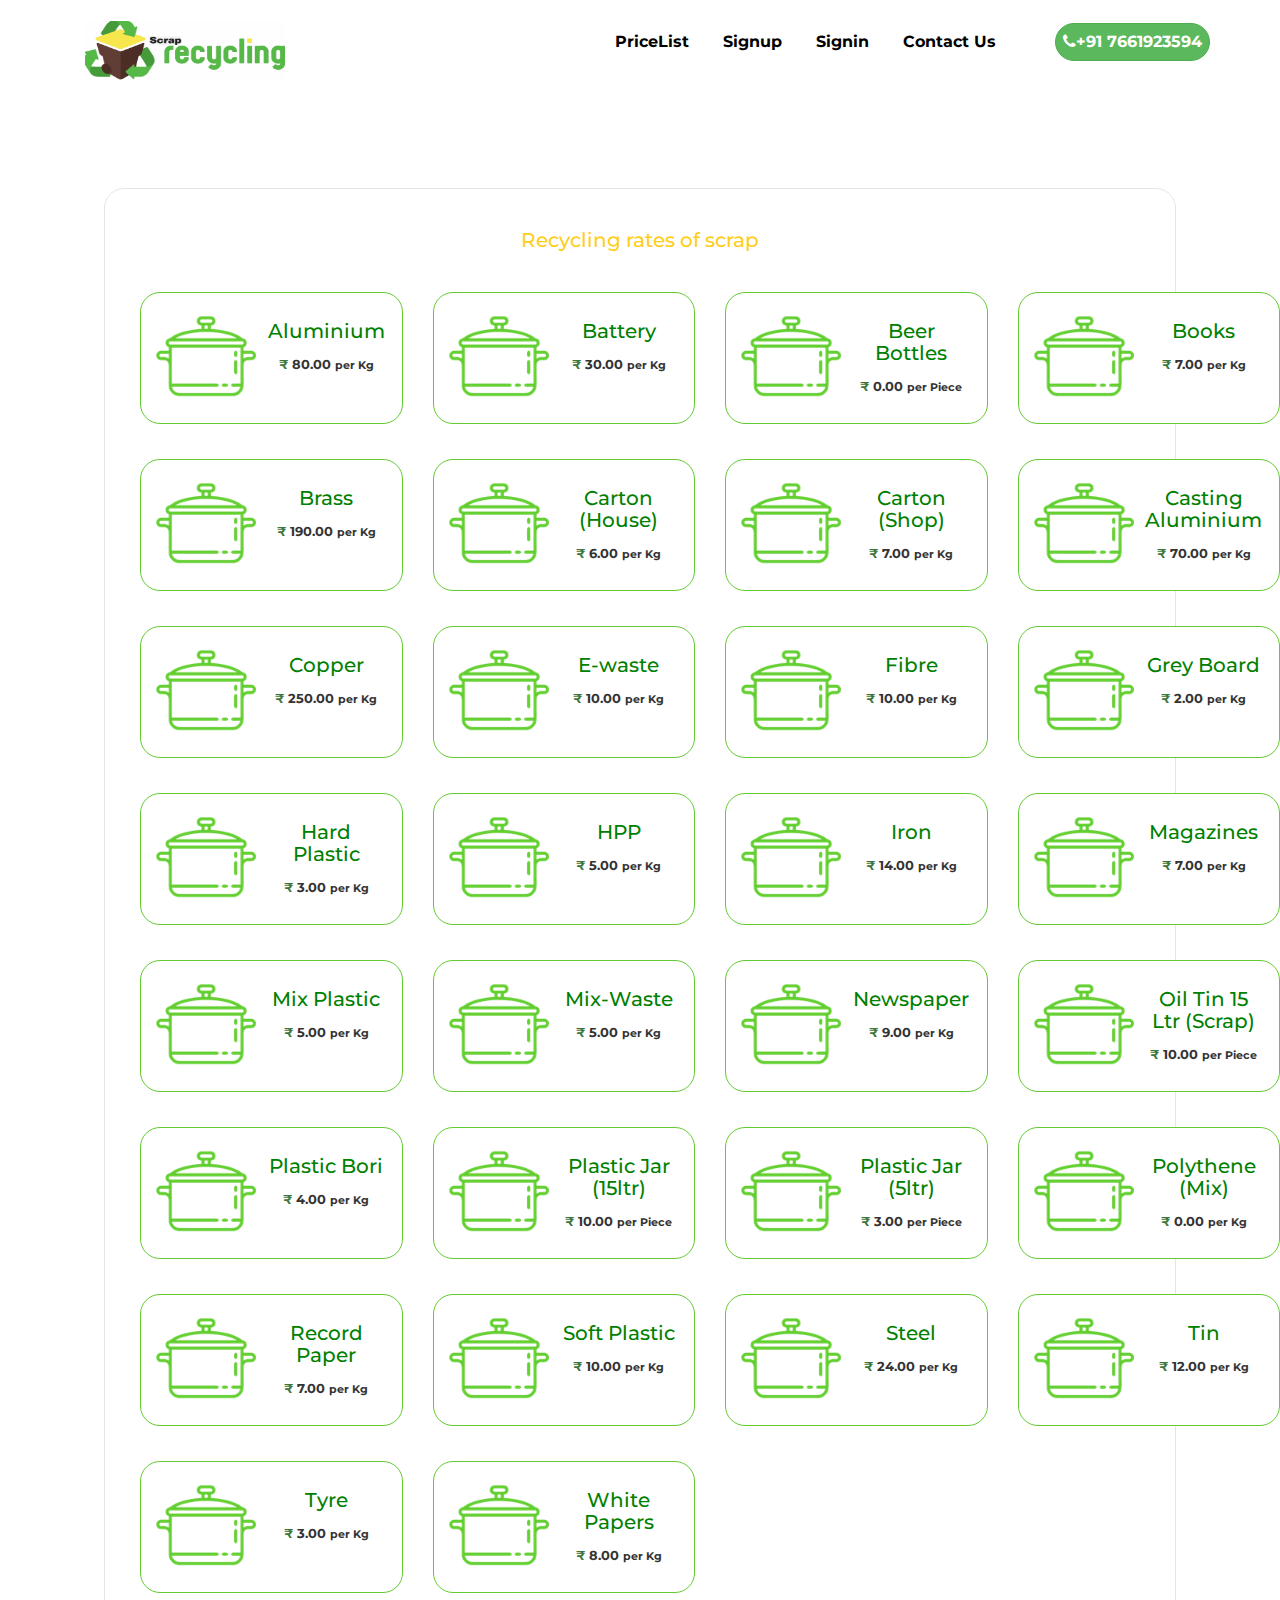
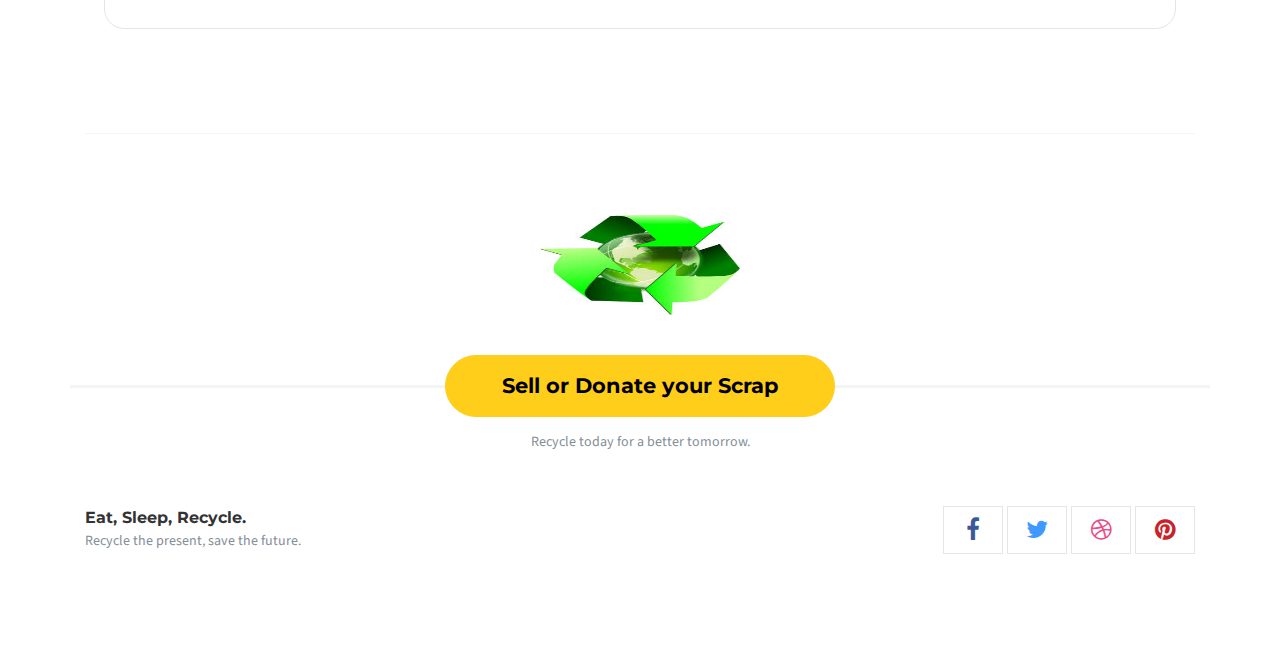
<file: rates.html>
<!DOCTYPE html>
<html>
<head>
	<meta charset="utf-8">
	<meta name="viewport" content="width=device-width, initial-scale=1.0">
	<title>Responsive Bootstrap HTML Template - Sports</title>
	<meta name="description" content="A free responsive website template made exclusively for Frittt by Themesforce and Sarfraz Shaukat">
	<meta name="keywords" content="website template, css3, one page, bootstrap, app template, web app, start-up">
	<meta name="author" content="Themesforce and Sarfraz Shaukat for Frittt">
	<link rel="icon" type="image/png" href="favicons/favicon-16x16.png" sizes="16x16">
	<link rel="stylesheet" href="css/bootstrap.css">
	<link rel="stylesheet" href="fonts/font-awesome-4.3.0/css/font-awesome.min.css">
	<link rel="stylesheet" href="css/all.css">
	<link href='http://fonts.googleapis.com/css?family=Montserrat:400,700|Source+Sans+Pro:400,700,400italic,700italic' rel='stylesheet' type='text/css'>
	<link rel="stylesheet" href="https://cdnjs.cloudflare.com/ajax/libs/animate.css/3.7.0/animate.min.css">
</head>
<body>
<div id="wrapper">
		<header id="header">
			<div class="container">
				<div class="logo"><a href="./index.html"><img src="images/main-logo.png" alt="ScrapRecycle" class="main-logo" width=200 height=60></a></div>
				<nav id="nav">
					<div class="opener-holder">
						<a href="#" class="nav-opener"><span></span></a>
					</div>
					   
					<a href="javascript:" class="btn btn-success rounded"><i class="fa fa-phone"></i><b>+91 7661923594</b> </a> 
					<div class="nav-drop">
						<ul>
						
							<li class="active visible-md visible-sm visible-xs"><a href="#">welcome guest</a></li>
							<li><a href="#">PriceList</a></li>
							<li><a href="#">Signup</a></li>
							<li><a href="#">Signin</a></li>
							<li><a href="#">Contact Us</a></li>
						    <!-- <li><a href="#">Orders</a></li> -->
							
							 
						</ul>
						<div class="drop-holder visible-sm visible-xs">
							<span>Follow Us</span>
							<ul class="social-networks">
								<li><a class="fa fa-github" href="#"></a></li>
								<li><a class="fa fa-twitter" href="#"></a></li>
								<li><a class="fa fa-facebook" href="#"></a></li>
							</ul>
						</div>
					</div>
				</nav>
			</div>
		</header>
	 
	<div class="Price-list">
	<div class="hpanel">
<div class="panel-body">
            <div class="text-center">
                    <h4 style="margin:0;">Recycling rates of scrap </h4>
            </div>
            <br>
<div class="container" id="margin-top">
<div class="row">
                <div class="col-md-3">
                    <div class="hpanel text-center">
                        <div class="panel-body ratecard md">
                            <div class="media">
                                <div class="media-left">
                                    <div class="img-responsive">
                                        <img src="images/aluminium.png" height="100" alt="Aluminium" />
                                    </div>
                                </div>
                                <div class="media-body">
                                    <h4>Aluminium</h4>
                                    <strong><span class="text-success">₹</span> 80.00 <small>per Kg</small></strong>
                                </div>
                            </div>
                            
                        </div>
                    </div>
                </div>
                <div class="col-md-3">
                    <div class="hpanel text-center">
                        <div class="panel-body ratecard md">
                            <div class="media">
                                <div class="media-left">
                                    <div class="img-responsive">
                                        <img src="images/aluminium.png" height="100" alt="Battery" />
                                    </div>
                                </div>
                                <div class="media-body">
                                    <h4>Battery</h4>
                                    <strong><span class="text-success">₹</span> 30.00 <small>per Kg</small></strong>
                                </div>
                            </div>
                            
                        </div>
                    </div>
                </div>
                <div class="col-md-3">
                    <div class="hpanel text-center">
                        <div class="panel-body ratecard md">
                            <div class="media">
                                <div class="media-left">
                                    <div class="img-responsive">
                                        <img src="images/aluminium.png" height="100" alt="Beer Bottles" />
                                    </div>
                                </div>
                                <div class="media-body">
                                    <h4>Beer Bottles</h4>
                                    <strong><span class="text-success">₹</span> 0.00 <small>per Piece</small></strong>
                                </div>
                            </div>
                            
                        </div>
                    </div>
                </div>
                <div class="col-md-3">
                    <div class="hpanel text-center">
                        <div class="panel-body ratecard md">
                            <div class="media">
                                <div class="media-left">
                                    <div class="img-responsive">
                                        <img src="images/aluminium.png" height="100" alt="Books" />
                                    </div>
                                </div>
                                <div class="media-body">
                                    <h4>Books</h4>
                                    <strong><span class="text-success">₹</span> 7.00 <small>per Kg</small></strong>
                                </div>
                            </div>
                            
                        </div>
                    </div>
                </div>
                <div class="col-md-3">
                    <div class="hpanel text-center">
                        <div class="panel-body ratecard md">
                            <div class="media">
                                <div class="media-left">
                                    <div class="img-responsive">
                                        <img src="images/aluminium.png"height="100" alt="Brass" />
                                    </div>
                                </div>
                                <div class="media-body">
                                    <h4>Brass</h4>
                                    <strong><span class="text-success">₹</span> 190.00 <small>per Kg</small></strong>
                                </div>
                            </div>
                            
                        </div>
                    </div>
                </div>
                <div class="col-md-3">
                    <div class="hpanel text-center">
                        <div class="panel-body ratecard md">
                            <div class="media">
                                <div class="media-left">
                                    <div class="img-responsive">
                                        <img src="images/aluminium.png"height="100" alt="Carton (House)" />
                                    </div>
                                </div>
                                <div class="media-body">
                                    <h4>Carton (House)</h4>
                                    <strong><span class="text-success">₹</span> 6.00 <small>per Kg</small></strong>
                                </div>
                            </div>
                            
                        </div>
                    </div>
                </div>
                <div class="col-md-3">
                    <div class="hpanel text-center">
                        <div class="panel-body ratecard md">
                            <div class="media">
                                <div class="media-left">
                                    <div class="img-responsive">
                                        <img src="images/aluminium.png" height="100" alt="Carton (Shop)" />
                                    </div>
                                </div>
                                <div class="media-body">
                                    <h4>Carton (Shop)</h4>
                                    <strong><span class="text-success">₹</span> 7.00 <small>per Kg</small></strong>
                                </div>
                            </div>
                            
                        </div>
                    </div>
                </div>
                <div class="col-md-3">
                    <div class="hpanel text-center">
                        <div class="panel-body ratecard md">
                            <div class="media">
                                <div class="media-left">
                                    <div class="img-responsive">
                                        <img src="images/aluminium.png" height="100" alt="Casting Aluminium" />
                                    </div>
                                </div>
                                <div class="media-body">
                                    <h4>Casting Aluminium</h4>
                                    <strong><span class="text-success">₹</span> 70.00 <small>per Kg</small></strong>
                                </div>
                            </div>
                            
                        </div>
                    </div>
                </div>
                <div class="col-md-3">
                    <div class="hpanel text-center">
                        <div class="panel-body ratecard md">
                            <div class="media">
                                <div class="media-left">
                                    <div class="img-responsive">
                                       <img src="images/aluminium.png" height="100" alt="Copper" />
                                    </div>
                                </div>
                                <div class="media-body">
                                    <h4>Copper</h4>
                                    <strong><span class="text-success">₹</span> 250.00 <small>per Kg</small></strong>
                                </div>
                            </div>
                            
                        </div>
                    </div>
                </div>
                <div class="col-md-3">
                    <div class="hpanel text-center">
                        <div class="panel-body ratecard md">
                            <div class="media">
                                <div class="media-left">
                                    <div class="img-responsive">
                                        <img src="images/aluminium.png" height="100" alt="E-waste" />
                                    </div>
                                </div>
                                <div class="media-body">
                                    <h4>E-waste</h4>
                                    <strong><span class="text-success">₹</span> 10.00 <small>per Kg</small></strong>
                                </div>
                            </div>
                            
                        </div>
                    </div>
                </div>
                <div class="col-md-3">
                    <div class="hpanel text-center">
                        <div class="panel-body ratecard md">
                            <div class="media">
                                <div class="media-left">
                                    <div class="img-responsive">
                                        <img src="images/aluminium.png" height="100" alt="Fibre" />
                                    </div>
                                </div>
                                <div class="media-body">
                                    <h4>Fibre</h4>
                                    <strong><span class="text-success">₹</span> 10.00 <small>per Kg</small></strong>
                                </div>
                            </div>
                            
                        </div>
                    </div>
                </div>
                <div class="col-md-3">
                    <div class="hpanel text-center">
                        <div class="panel-body ratecard md">
                            <div class="media">
                                <div class="media-left">
                                    <div class="img-responsive">
                                       <img src="images/aluminium.png" height="100" alt="Grey Board" />
                                    </div>
                                </div>
                                <div class="media-body">
                                    <h4>Grey Board</h4>
                                    <strong><span class="text-success">₹</span> 2.00 <small>per Kg</small></strong>
                                </div>
                            </div>
                            
                        </div>
                    </div>
                </div>
                <div class="col-md-3">
                    <div class="hpanel text-center">
                        <div class="panel-body ratecard md">
                            <div class="media">
                                <div class="media-left">
                                    <div class="img-responsive">
                                       <img src="images/aluminium.png" height="100" alt="Hard Plastic" />
                                    </div>
                                </div>
                                <div class="media-body">
                                    <h4>Hard Plastic</h4>
                                    <strong><span class="text-success">₹</span> 3.00 <small>per Kg</small></strong>
                                </div>
                            </div>
                            
                        </div>
                    </div>
                </div>
                <div class="col-md-3">
                    <div class="hpanel text-center">
                        <div class="panel-body ratecard md">
                            <div class="media">
                                <div class="media-left">
                                    <div class="img-responsive">
                                        <img src="images/aluminium.png" height="100" alt="HPP" />
                                    </div>
                                </div>
                                <div class="media-body">
                                    <h4>HPP</h4>
                                    <strong><span class="text-success">₹</span> 5.00 <small>per Kg</small></strong>
                                </div>
                            </div>
                            
                        </div>
                    </div>
                </div>
                <div class="col-md-3">
                    <div class="hpanel text-center">
                        <div class="panel-body ratecard md">
                            <div class="media">
                                <div class="media-left">
                                    <div class="img-responsive">
                                       <img src="images/aluminium.png" height="100" alt="Iron" />
                                    </div>
                                </div>
                                <div class="media-body">
                                    <h4>Iron</h4>
                                    <strong><span class="text-success">₹</span> 14.00 <small>per Kg</small></strong>
                                </div>
                            </div>
                            
                        </div>
                    </div>
                </div>
                <div class="col-md-3">
                    <div class="hpanel text-center">
                        <div class="panel-body ratecard md">
                            <div class="media">
                                <div class="media-left">
                                    <div class="img-responsive">
                                        <img src="images/aluminium.png" height="100" alt="Magazines" />
                                    </div>
                                </div>
                                <div class="media-body">
                                    <h4>Magazines</h4>
                                    <strong><span class="text-success">₹</span> 7.00 <small>per Kg</small></strong>
                                </div>
                            </div>
                            
                        </div>
                    </div>
                </div>
                <div class="col-md-3">
                    <div class="hpanel text-center">
                        <div class="panel-body ratecard md">
                            <div class="media">
                                <div class="media-left">
                                    <div class="img-responsive">
                                       <img src="images/aluminium.png" height="100" alt="Mix Plastic" />
                                    </div>
                                </div>
                                <div class="media-body">
                                    <h4>Mix Plastic</h4>
                                    <strong><span class="text-success">₹</span> 5.00 <small>per Kg</small></strong>
                                </div>
                            </div>
                            
                        </div>
                    </div>
                </div>
                <div class="col-md-3">
                    <div class="hpanel text-center">
                        <div class="panel-body ratecard md">
                            <div class="media">
                                <div class="media-left">
                                    <div class="img-responsive">
                                       <img src="images/aluminium.png" height="100" alt="Mix-Waste" />
                                    </div>
                                </div>
                                <div class="media-body">
                                    <h4>Mix-Waste</h4>
                                    <strong><span class="text-success">₹</span> 5.00 <small>per Kg</small></strong>
                                </div>
                            </div>
                            
                        </div>
                    </div>
                </div>
                <div class="col-md-3">
                    <div class="hpanel text-center">
                        <div class="panel-body ratecard md">
                            <div class="media">
                                <div class="media-left">
                                    <div class="img-responsive">
                                     <img src="images/aluminium.png" height="100" alt="Newspaper" />
                                    </div>
                                </div>
                                <div class="media-body">
                                    <h4>Newspaper</h4>
                                    <strong><span class="text-success">₹</span> 9.00 <small>per Kg</small></strong>
                                </div>
                            </div>
                            
                        </div>
                    </div>
                </div>
                <div class="col-md-3">
                    <div class="hpanel text-center">
                        <div class="panel-body ratecard md">
                            <div class="media">
                                <div class="media-left">
                                    <div class="img-responsive">
                                      <img src="images/aluminium.png" height="100" alt="Oil Tin 15 Ltr (Scrap)" />
                                    </div>
                                </div>
                                <div class="media-body">
                                    <h4>Oil Tin 15 Ltr (Scrap)</h4>
                                    <strong><span class="text-success">₹</span> 10.00 <small>per Piece</small></strong>
                                </div>
                            </div>
                            
                        </div>
                    </div>
                </div>
                <div class="col-md-3">
                    <div class="hpanel text-center">
                        <div class="panel-body ratecard md">
                            <div class="media">
                                <div class="media-left">
                                    <div class="img-responsive">
                                       <img src="images/aluminium.png" height="100" alt="Plastic Bori" />
                                    </div>
                                </div>
                                <div class="media-body">
                                    <h4>Plastic Bori</h4>
                                    <strong><span class="text-success">₹</span> 4.00 <small>per Kg</small></strong>
                                </div>
                            </div>
                            
                        </div>
                    </div>
                </div>
                <div class="col-md-3">
                    <div class="hpanel text-center">
                        <div class="panel-body ratecard md">
                            <div class="media">
                                <div class="media-left">
                                    <div class="img-responsive">
                                        <img src="images/aluminium.png" height="100" alt="Plastic Jar (15ltr)" />
                                    </div>
                                </div>
                                <div class="media-body">
                                    <h4>Plastic Jar (15ltr)</h4>
                                    <strong><span class="text-success">₹</span> 10.00 <small>per Piece</small></strong>
                                </div>
                            </div>
                            
                        </div>
                    </div>
                </div>
                <div class="col-md-3">
                    <div class="hpanel text-center">
                        <div class="panel-body ratecard md">
                            <div class="media">
                                <div class="media-left">
                                    <div class="img-responsive">
                                      <img src="images/aluminium.png" height="100" alt="Plastic Jar (5ltr)" />
                                    </div>
                                </div>
                                <div class="media-body">
                                    <h4>Plastic Jar (5ltr)</h4>
                                    <strong><span class="text-success">₹</span> 3.00 <small>per Piece</small></strong>
                                </div>
                            </div>
                            
                        </div>
                    </div>
                </div>
                <div class="col-md-3">
                    <div class="hpanel text-center">
                        <div class="panel-body ratecard md">
                            <div class="media">
                                <div class="media-left">
                                    <div class="img-responsive">
                                       <img src="images/aluminium.png" height="100" alt="Polythene (Mix)" />
                                    </div>
                                </div>
                                <div class="media-body">
                                    <h4>Polythene (Mix)</h4>
                                    <strong><span class="text-success">₹</span> 0.00 <small>per Kg</small></strong>
                                </div>
                            </div>
                            
                        </div>
                    </div>
                </div>
                <div class="col-md-3">
                    <div class="hpanel text-center">
                        <div class="panel-body ratecard md">
                            <div class="media">
                                <div class="media-left">
                                    <div class="img-responsive">
                                       <img src="images/aluminium.png" height="100" alt="Record Paper" />
                                    </div>
                                </div>
                                <div class="media-body">
                                    <h4>Record Paper</h4>
                                    <strong><span class="text-success">₹</span> 7.00 <small>per Kg</small></strong>
                                </div>
                            </div>
                            
                        </div>
                    </div>
                </div>
                <div class="col-md-3">
                    <div class="hpanel text-center">
                        <div class="panel-body ratecard md">
                            <div class="media">
                                <div class="media-left">
                                    <div class="img-responsive">
                                       <img src="images/aluminium.png" height="100" alt="Soft Plastic" />
                                    </div>
                                </div>
                                <div class="media-body">
                                    <h4>Soft Plastic</h4>
                                    <strong><span class="text-success">₹</span> 10.00 <small>per Kg</small></strong>
                                </div>
                            </div>
                            
                        </div>
                    </div>
                </div>
                <div class="col-md-3">
                    <div class="hpanel text-center">
                        <div class="panel-body ratecard md">
                            <div class="media">
                                <div class="media-left">
                                    <div class="img-responsive">
                                       <img src="images/aluminium.png" height="100" alt="Steel" />
                                    </div>
                                </div>
                                <div class="media-body">
                                    <h4>Steel</h4>
                                    <strong><span class="text-success">₹</span> 24.00 <small>per Kg</small></strong>
                                </div>
                            </div>
                            
                        </div>
                    </div>
                </div>
                <div class="col-md-3">
                    <div class="hpanel text-center">
                        <div class="panel-body ratecard md">
                            <div class="media">
                                <div class="media-left">
                                    <div class="img-responsive">
                                       <img src="images/aluminium.png" height="100" alt="Tin" />
                                    </div>
                                </div>
                                <div class="media-body">
                                    <h4>Tin</h4>
                                    <strong><span class="text-success">₹</span> 12.00 <small>per Kg</small></strong>
                                </div>
                            </div>
                            
                        </div>
                    </div>
                </div>
                <div class="col-md-3">
                    <div class="hpanel text-center">
                        <div class="panel-body ratecard md">
                            <div class="media">
                                <div class="media-left">
                                    <div class="img-responsive">
                                        <img src="images/aluminium.png" height="100" alt="Tyre" />
                                    </div>
                                </div>
                                <div class="media-body">
                                    <h4>Tyre</h4>
                                    <strong><span class="text-success">₹</span> 3.00 <small>per Kg</small></strong>
                                </div>
                            </div>
                            
                        </div>
                    </div>
                </div>
                <div class="col-md-3">
                    <div class="hpanel text-center">
                        <div class="panel-body ratecard md">
                            <div class="media">
                                <div class="media-left">
                                    <div class="img-responsive">
                                      <img src="images/aluminium.png" height="100" alt="White Papers" />
                                    </div>
                                </div>
                                <div class="media-body">
                                    <h4>White Papers</h4>
                                    <strong><span class="text-success">₹</span> 8.00 <small>per Kg</small></strong>
                                </div>
                            </div>
                            
                        </div>
                    </div>
                </div>
</div>

</div>

</div>
</div>
</div>
	<footer id="footer">
		<div class="container">
			<div class="footer-holder">
			  
				<div class="row  text-center ">
					<div class="col-md-12">
						<a href="#"><img src="images/footer-logo1.jpg" width=200 height=100 class="animated infinite bounce" alt="Sports HTML Template"></a>
					</div>
					  
				</div>
                <div class="row">
                	<div id="cta" class="cta-footer">
                        <a href="javascript:" class="btn btn-primary rounded">Sell or Donate your Scrap</a>
                        <p>Recycle today for a better tomorrow.</p>
                    </div>
                </div>
                <div class="row">
                 <div class="col-md-6">
                    	<h3>Eat, Sleep, Recycle.</h3>
                        
                        <p>
                        	Recycle the present, save the future.
                        </p>
                    </div>
                    
                    <div class="col-md-6 text-right">
                    	<ul class="social">
                        	<li><a href="javascript:"><i class="fa fa-facebook-f"></i></a></li>
                            <li><a href="javascript:"><i class="fa fa-twitter"></i></a></li>
                            <li><a href="javascript:"><i class="fa fa-dribbble"></i></a></li>
                            <li><a href="javascript:"><i class="fa fa-pinterest"></i></a></li>
                        </ul>
                    </div>
                </div>
			</div>
		</div>
	</footer>
</div>
<script src="js/jquery-1.11.2.min.js"></script>
<script src="js/bootstrap.js"></script>
<script src="js/jquery.main.js"></script>
</body>
</html>
</file>
<file: css/all.css>
* {
  font-size: 100.01%; 
 
	}
  
  

html {
  font-size: 62.5%;
  height: 100%; }

body {
  margin: 0;
  height: 100%;
  font: 1.3rem/1.61538 "Montserrat", sans-serif;
 

  }

p {
  font-family: "Source Sans Pro", sans-serif; }

.btn, a {
  -webkit-transition: color linear .4s, background-color linear .4s, border-color linear .4s;
  transition: color linear .4s, background-color linear .4s, border-color linear .4s; }
  .btn:hover, a:hover {
    text-decoration: none;
    outline: none; }

.btn-link {
  display: inline-block;
  vertical-align: top;
  background: #f4f4f4;
  border-radius: 3px;
  font-weight: bold;
  font-size: 1.4rem;
  line-height: 1.3571428;
  padding: 7px 24px; }
  .btn-link:hover {
    background: #e0e0e0; }

#wrapper {
  width: 100%;
  height: 100%;
  display: table;
  overflow: hidden;
  table-layout: fixed; }

#footer {
  width: 100%;
  overflow: hidden;
  display: table-footer-group;
  height: 1%; 
  background-color:#FFF;
  }

.btn-blue {
  background: #3b5998;
  color: #fff; }
  .btn-blue:hover {
    color: #fff;
    background: #21396b; }

.logo {
  float: left;
  margin: 0 0 0 15px;
  width: 151px;
  height: 41px; }

.social-placeholder {
  padding: 9px 0 0;
  height: 35px; }
  .social-placeholder img {
    vertical-align: top;
    max-width: 100%;
    height: auto; }
	
 .footr-logo
 {
	 border:3px solid white ;
	 border-radius:5px;
	 padding:30px;
	 
 }
 
 
.donate p {
    text-align: center;
    margin: 10px;
    font-size: 22px;
    font-weight: bold;
    color: #00804b;
}
.success
{
	text-align: center;
    margin: 10px;
    font-size: 12px;
    font-weight: bold;
    color: #00804b;
}
.box-design{
	padding: 20px;
    box-shadow: 0px 4px 8px 0px rgba(0, 0, 0, 0.2), 0px 6px 20px 0px rgba(0, 0, 0, 0.19);
	background: #fff;
    border: 1px solid #e4e5e700;
    border-radius: 2px;
}
 
#header {
 
  top: 0;
  left: 0;
  width: 100%;
  z-index: 99;
  padding: 21px 0 22px;
  background: #fff	;
 
  -webkit-backface-visibility: hidden;
  /* Prevent Chrome bug because of on-scroll effect in other section */ }
  #header .btn {
    float: right;
    margin: 2px 0 0 59px;
    height: 38px;
    min-width: 145px;
    padding: 7px;
    font-weight: bold;
    font-size: 1.6rem;
    line-height: 22px;
    letter-spacing: 0; }
	
	
	/* pricing list start  */
	
	.hpanel {
    background-color: none;
    border: none;
    box-shadow: none;
    margin-bottom: 25px;
}
	.hpanel .panel-body {
		
    background: #fff;
    border: 1px solid #e4e5e7;
    border-radius: 20px;
    padding: 20px;
    position: relative;
}

.hpanel {
    background-color: none;
    border: none;
    box-shadow: none;
    margin-bottom: 15px;
}

.text-center {
    text-align: center;
	margin-top: 20px;
}

.ratecard.md {
    padding: 15px !important;
}

.ratecard {
    border-color: #62cb31 !important;
}

 


.media-body h4
{
	color:green;
}

.Price-list
{
	position: relative;
	margin:104px;*
	padding-top:20px;
}

/* end of pricing list */

#nav {
  overflow: hidden;
  text-align: right;
  font-size: 0;
  letter-spacing: -4px;
  white-space: nowrap; }
  #nav .nav-drop {
    overflow: hidden; }
  #nav ul {
    padding: 9px 0 5px;
    margin: 0; }
  #nav li {
    display: inline-block;
    vertical-align: top;
    font-size: 1.6rem;
    line-height: 24px;
    font-weight: bold;
    letter-spacing: 0;
    white-space: normal;
    margin: 0 0 0 34px; }
    #nav li a {
      display: block;
      color: black; }
      #nav li a:hover {
        text-decoration: none;
        color: #f9e084; }

.nav-opener {
  display: none;
  float: right;
  width: 31px;
  height: 31px;
  position: relative;
  text-indent: -9999px;
  overflow: hidden; }

.nav-opener:before, .nav-opener:after, .nav-opener span {
  background: #333;
  border-radius: 4px;
  position: absolute;
  top: 17px;
  left: 3px;
  right: 3px;
  height: 3px;
  margin-top: -2px;
  /* height/2 */
  -webkit-transition: all 0.2s linear;
  transition: all 0.2s linear; }

.nav-opener:before {
  content: '';
  top: 8px;
  left: 30%; }

.nav-opener:after {
  content: '';
  top: 26px; }

.nav-active .nav-opener span {
  opacity: 0; }

.nav-opener:hover {
  opacity: .9; }

.nav-active .nav-opener:after, .nav-active .nav-opener:before {
  -moz-transform: rotate(45deg);
  -webkit-transform: rotate(45deg);
  -ms-transform: rotate(45deg);
  transform: rotate(45deg);
  top: 16px;
  left: 5%;
  right: 5%; }

.nav-active .nav-opener:after {
  -moz-transform: rotate(-45deg);
  -webkit-transform: rotate(-45deg);
  -ms-transform: rotate(-45deg);
  transform: rotate(-45deg); }

.visual {
  min-height: 500px;
  position: relative;
  overflow: hidden;
  text-align: center;
  color: #ffce1b;
  font-size: 0;
  letter-spacing: -4px;
  padding: 104px 0 0;
  background: transparent; }
  .visual .bg-stretch {
    position: absolute;
    bottom: 0;
    left: 50%;
    -webkit-transform: translateX(-50%);
    -ms-transform: translateX(-50%);
    transform: translateX(-50%); }
  .visual > .container {
    display: inline-block;
    vertical-align: top;
    position: relative;
    z-index: 1;
    font-size: 1.4rem;
    line-height: 1.5;
    letter-spacing: 0; }
  .visual h1 {
    margin: 0 0 10px;
    font-size: 5.2rem;
    line-height: 1.12;
    font-weight: bold;
    color: #fff; }
  .visual p {
    margin: 0 0 8px; }
    .visual p.tagline {
      line-height: 1.1;
      font-size: 2.6rem; }
  .visual .info {
    display: block;
    font-size: 1.6rem;
    line-height: 1.5;
    color: #f9e084;
    text-transform: uppercase; }
  .visual .text-block {
    padding: 120px 0; }

#cta {
  position: relative;
  z-index: 1;
  margin: -80px 0 55px;
  text-align: center;
  color: #848e97;
  font-size: 1.4rem;
  line-height: 1.28571428; }
  #cta .btn {
    margin: 0 0 16px;
    height: 62px;
    font-size: 2.1rem;
    line-height: 26px;
    font-weight: bold;
    padding: 17px;
    min-width: 390px; }
  #cta p {
    margin: 0 0 12px; 
	font-size: 2 rem;}

.cta-list {
  margin: 0;
  padding: 0;
  list-style: none;
  text-align: center;
  font-size: 0;
  letter-spacing: -4px;
  white-space: nowrap;
  color: #848e97; }
  .cta-list li {
    display: inline-block;
    vertical-align: top;
    margin: 0 20px;
    font-size: 1.4rem;
    line-height: 1.285;
    letter-spacing: 0;
    white-space: normal; }
  .cta-list .btn {
    position: relative;
    margin: 0 0 15px;
    height: 50px;
    line-height: 30px;
    padding: 10px 50px;
    min-width: 240px; }
    .cta-list .btn i {
      position: absolute;
      left: 24px;
      top: 50%;
      font-size: 2.4rem;
      -webkit-transform: translateY(-50%);
      -ms-transform: translateY(-50%);
      transform: translateY(-50%); }
      .cta-list .btn i.fa-twitter {
        font-size: 2rem; }
      .cta-list .btn i.fa-facebook {
        font-size: 1.6rem; }

.cta-footer {
 	margin-top: 40px !important;
}

.cta-footer p:before {  content: '';
    position: absolute;
    top: 30px;
    left: 0;
    width: 100%;
     z-index: -1;
    height: 3px;
    background: #f4f4f4;} 
 
.text-box {
  text-align: center;
  font-size: 2.1rem;
  line-height: 1.524;
  color: #333333;
  padding-bottom: 23px; }
  .text-box h2 {
    margin: 0 0 20px;
    font-size: 5.4rem;
    line-height: 1.148;
    text-transform: uppercase;
    font-weight: bold; }
  .text-box p {
    margin: 0 0 35px; }

.rounded {
  border-radius: 40px; }

.main {
  padding: 47px 0; }
  .main .content {
    padding: 25px 15px 23px;
    font-size: 1.3rem;
    line-height: 0.615;
    color: #848e971; }
	 .main h2 {	 
    font-size: 3.8rem;
    line-height: 1.285;
     
	 }
  .main h3 {
    margin: 0 0 46px;
    font-size: 2.8rem;
    line-height: 1.285;
    font-weight: 300;
    color: #D3D1DA; }
  .main h4 {
    margin: 0 0 12px;
    font-size: 16px;
    line-height: 1.625;
    font-weight: bold; }
    .style-01 .main h4 {
      margin: 0 0 7px; }
  .main p {
    margin: 0 0 23px; }
  .main .date {
    display: block;
    margin: -5px 0 0;
    padding: 0 0 22px; }
  .main .btn-holder {
    padding: 32px 0 0; }

.area {
  padding: 17px 0 27px;
  background: white;    border-bottom: 5px solid #f7e296;
  border-top: 5px solid #f7e296; }
  .area h2 {
    margin: 0 0 28px;
    font-size: 4rem;
    line-height: 1.107;
    font-weight: bold; }

.slide-holder {
  padding: 0 0 0 65px; }
  .slide-holder .img-slide {
    position: relative;
    margin: 0 0 -140px; }
    .slide-holder .img-slide img {
      position: relative;
      top: 0px;
      left: 0px; }

 .responsive {
  width: 100%;
  max-width: 100px;
  height: auto;
  max-height:200px;
}


.visual-list {
  margin: 0 -25px -40px -15px;
  padding: 28px 0;
  list-style: none;
  color: #848e97; }
  .visual-list .img-holder {
    float: left;
    width: 100px;
    text-align: center;
    margin: 7px 45px 0 0; }
    .visual-list .img-holder img {
      vertical-align: top; }
  .visual-list .text-holder {
    overflow: hidden; }
  .visual-list li {
    padding: 0 0 29px; }
  .visual-list h3 {
    margin: 0 0 10px;
    font-size: 1.6rem;
    line-height: 1.5;
    font-weight: bold;
    color: #333; }
  .visual-list p {
    margin: 0 0 21px; }

.cycle-gallery {
  position: relative;
  text-align: center;
  padding: 40px 200px 33px;
  margin: 0 0 60px;
  font-size: 2rem;
  line-height: 1.6; }
  .cycle-gallery p a {
    font-weight: 400; }
  .cycle-gallery .img-box {
    display: block;
    font-size: 1.6rem;
    line-height: 1.5;
    padding: 0 0 40px; }
    .cycle-gallery .img-box .img-holder {
      display: inline-block;
      vertical-align: middle;
      margin: 0 22px 0 0;
      overflow: hidden; }
      .cycle-gallery .img-box .img-holder img {
        border-radius: 50%; }
    .cycle-gallery .img-box .text-holder {
      display: inline-block;
      vertical-align: middle;
      text-align: left; }
    .cycle-gallery .img-box h3 {
      margin: 0;
      font-size: 2.4rem;
      line-height: 1.33333;
      color: #635C73; }
    .cycle-gallery .img-box a {
      font-weight: bold; }
  .cycle-gallery:after {
    content: "";
    position: absolute;
    bottom: 0;
    left: 180px;
    right: 180px;
    height: 1px;
    background: #f4f4f4; }
  .cycle-gallery [class^='btn-'] {
    position: absolute;
    top: 50%;
    margin: 23px 0 0;
    z-index: 9;
    -webkit-transform: translateY(-50%);
    -ms-transform: translateY(-50%);
    transform: translateX(-50%);
    color: #a3a3a3; }
    .cycle-gallery [class^='btn-']:hover {
      color: #000; }
  .cycle-gallery .btn-prev {
    left: 90px; }
  .cycle-gallery .btn-next {
    right: 90px; }
  .cycle-gallery .date {
    display: block;
    font-style: normal;
    font-size: 1.6rem;
    line-height: 1.5;
    font-weight: normal;
    color: #848e97; }

.cycle-gallery .mask {
  position: relative;
  overflow: hidden; }

.cycle-gallery .mask .slideset {
  width: 99999px;
  float: left; }

.cycle-gallery .mask .slide {
  float: left; }

.cycle-gallery .mask .slide.active {
  z-index: 1; }

.visual-container {
  background: #fff;
  text-align: center; }
  .visual-container .visual-area {
    position: relative;
    overflow: hidden;
    padding: 90px 0 10px;
    font-size: 1.4rem;
    line-height: 1.5;
    color: #fff; }
    .visual-container .visual-area > .container {
      position: relative;
      z-index: 1; }
	.visual-container .visual-area h4 
	  {
		  
    font-size: 2 rem;
    line-height: 1.5;
    color: black;
	  }
      .visual-container .visual-area > .container > p {
        margin: 0 120px 5px; }
    .visual-container .visual-area .bg-stretch {
      position: absolute;
      top: 0;
      left: 0; }
  .visual-container .visual-area + .visual-area {
    padding: 70px 0; }
   
  .visual-container h2 {
    margin: 0 0 70px;
    font-size: 4.8rem;
    line-height: 1.166666;
    font-weight: bold;
    }
  .visual-container p.silent {
    color: #746074; }

.testimonials {
  margin: 0;
  padding: 0;
  list-style: none;
  color: #333333;
  margin-bottom: -46px;
  overflow: hidden;
  font-size: 0;
  letter-spacing: -4px; }
  .testimonials li {
    display: inline-block;
    vertical-align: top;
    font-size: 1.6rem;
    line-height: 1.5;
    width: 50%;
    letter-spacing: 0; }
  .testimonials .img-holder img {
    display: inline-block;
    vertical-align: middle; }
  .testimonials .img-holder:before {
    content: '';
    display: inline-block;
    vertical-align: middle;
    width: 1px;
    height: 100px;
    margin: 0 0 0 -1px; }
  .testimonials p {
    margin: 0 30px 70px; }

.pricing-tables {
  padding: 0 7px 25px;
  font-size: 0;
  letter-spacing: -4px;
  white-space: nowrap; }
  .pricing-tables h3 {
    font-size: 2.1rem;
    line-height: 1.5;
    text-transform: uppercase;
    color: #333333; }

.plan {
  display: inline-block;
  vertical-align: top;
  width: 24%;
  background: #f4f4f4;
  border-radius: 0;
  min-height: 100px;
  margin: 50px 3px;
  padding: 0 0 35px;
  font-size: 1.6rem;
  letter-spacing: 0;
  white-space: normal;
  text-align: center;
  color: #fff; }
  .plan .head {
    background: rgba(255, 255, 255, 0.05);
    padding: 8px 0 13px;
    margin-bottom: 30px; }

.plan.recommended .head {
  padding: 12px 0 20px;
  background: rgba(0, 0, 0, 0.1); }

.plan .price {
  display: block;
  font-weight: bold;
  text-transform: uppercase; }

.price .price-main {
  display: block;
  padding: 0 0 17px;
  font-size: 6.4rem;
  vertical-align: top;
  line-height: 1;
  white-space: nowrap; color:#000000;}
  .recommended .price .price-main {
    font-size: 8.2rem; }

.price .price-main .symbol {
  display: inline-block;
  color: #000000;
  vertical-align: top;
  margin: 0 7px 0 0;
  position: relative;
  font-weight: normal; }

.price .price-additional {
  color: #c2c2c2;
  display: block;
  padding: 0 0 33px;
  font-weight: normal;
  font-size: 1.4rem; }
  .recommended .price .price-additional {
    padding: 0 0 43px; }

.plan .btn {
  height: 42px;
  font-size: 1.5rem;
  border: 0;
  line-height: 26px;
  padding: 8px 40px;
  text-transform: uppercase;
  color: #333333;
  font-weight: bold; }
  .plan .btn.btn-default {
    background: rgba(247, 226, 150,1); }
    .plan .btn.btn-default:hover {
      background: rgba(247, 226, 150,0.8); }
.plan.recommended ul:before{ background:#ffce1b !important;}

.recommended .btn {
  padding: 14px 50px;
  height: 52px;
  font-size: 1.6rem;
  line-height: 1.5;
  margin-bottom: 7px; }

.plan ul {
  color:#333333;
  display: block;
  position: relative;
  margin: 0;
  font-size: 1.6rem;
  line-height: 1.75;
  padding: 29px 0 22px;
  min-height: 117px;
  list-style: none; }

.plan ul:before {
  content: '';
  position: absolute;
  top: 0;
  left: 50%;
  width: 60px;
  margin: 0 0 0 -30px;
  height: 5px;
  background: #f7e296; }

.plan.recommended {
  margin-top: 0;
  width: 28%;
  position: relative;
  z-index: 99; color:#fff;
  background: #000000;
  }
  .plan.recommended ul {
    min-height: 176px;
    line-height: 32px;
    padding: 37px 0 22px; }
.plan.recommended h3, .plan.recommended  .price .price-main, .plan.recommended  .price .symbol, .plan.recommended ul li{
	color:#fff;
	}
.plan.recommended .btn-default	{background:#ffce1b;color:#000000;}
 
.subscribe {
  margin: -30px 17px 0 0;
  text-align: right;
  white-space: nowrap; }
  .subscribe h3 {
    margin: 0 15px;
    float: left;
    font-size: 3rem;
    line-height: 1.4;
    font-weight: bold;
    color:#ffce1b; }
  .subscribe .form-group {
    overflow: hidden; }
  .subscribe .form-control {
    padding: 10px 28px;
    font-size: 1.4rem;
    height: 42px;
    min-width: 335px;
    line-height: 20px;
    border-color: #fff;
    font-weight: bold;
    box-shadow: 0 0 0 #fff; }
  .subscribe .btn {
    float: right;
    height: 42px;
    font-size: 1.3rem;
    line-height: 20px;
    padding: 10px 35px;
    font-weight: bold;
    text-transform: uppercase;
    margin: 0 0 0 -20px; }
	
	#border-line
	{ 
	  border-bottom: 5px solid lightgreen;
	}

.footer-holder {
  position: relative;
  padding: 62px 15px 92px;
  font-size: 1.4rem;
  line-height: 1.6428571429;
  color: #848e97; }
  .footer-holder:before {
    content: '';
    position: absolute;
    height: 1px;
    top: 0;
    right: 15px;
    left: 15px;
    background: #f4f4f4; }
  .footer-holder .logo {
    margin: 0 0 23px;
    padding: 4px 0 0;
    float: none;
    display: block; }
    .footer-holder .logo + p {
      line-height: 21px; }
  .footer-holder h4 {
    margin: 0 0 14px;
    font-size: 1.6rem;
    line-height: 1.5;
    font-weight: bold; }
	
	.footer-holder h3{
    margin: 0;
    font-size: 1.6rem;
    line-height: 1.5;
    font-weight: bold;
    color: #333; }
	
  .footer-holder ul {
    margin: 0;
    padding: 0;
    list-style: none;
    font-weight: bold;
    font-size: 1.5rem;
    line-height: 1.55; }
	.footer-holder ul  li { display:inline-block;}
    .footer-holder ul a {
      color: #333; min-width:60px;  text-align: center; border:1px solid #e6e6e6;
	  padding: 10px 15px 9px 15px;
    display: block;
	}
	  .footer-holder ul a i { font-size:24px;}
	  
	.footer-holder .social .fa-twitter{color:#4099ff}
	.footer-holder .social .fa-facebook-f{color:#3b5998}
	.footer-holder .social .fa-dribbble{color:#ea4c89}
	.footer-holder .social .fa-pinterest{color:#c92228}	
	.footer-holder ul a:hover {
       background:#ffce1b; border:1px solid #ffce1b;}
		.footer-holder ul a:hover  i { color: #fff !important; }
  

@media only screen and (max-width: 992px) {
  .nav-opener {
    display: inline-block;
    vertical-align: top; }

  .opener-holder {
    float: right;
    display: inline-block;
    vertical-align: top;
    position: relative;
    padding: 0 0 0 25px;
    margin: 7px 25px 0; }
    .opener-holder:before {
      position: absolute;
      content: "";
      width: 1px;
      left: 0;
      top: 0;
      bottom: -6px;
      background: #f4f4f4; }

  #header {
    position: relative;
    padding: 0; }
    #header > .container {
      padding: 19px 0 0; }
    #header .logo {
      margin: 3px 0 32px 25px; }
    #header .btn {
      float: none;
      height: 48px;
      font-size: 1.7rem;
      line-height: 22px;
      margin: 0;
      padding: 12px 40px;
      display: inline-block;
      vertical-align: top; }

  #nav {
    overflow: visible;
    font-size: 1.8rem;
    line-height: 1.3333333;
    letter-spacing: 0;
    font-weight: normal; }
    #nav .nav-drop {
      display: block;
      clear: both;
      width: 100%;
      max-width: 400px;
      position: absolute;
      right: 0;
      top: 100%;
      pointer-events: none;
      opacity: 0;
      -webkit-transition: -webkit-transform 0.3s, opacity 0.3s;
      transition: transform 0.3s, opacity 0.3s;
      -webkit-transform: translate3d(0, 30px, 0);
      transform: translate3d(0, 30px, 0); }
      #nav .nav-drop > ul {
        display: block;
        padding: 0;
        text-align: left; }
        #nav .nav-drop > ul li {
          position: relative;
          margin: 0;
          padding: 0 35px;
          display: block;
          font-size: 1.8rem;
          line-height: 1.3333333;
          font-weight: normal; }
          #nav .nav-drop > ul li.active:before {
            content: '';
            position: absolute;
            top: 20px;
            bottom: 20px;
            width: 4px;
            left: 0;
            background: #FFCE1B; }
          #nav .nav-drop > ul li a {
            display: block;
            margin: 0 -9999px;
            padding: 20px 9979px;
            border-bottom: 1px solid #3E3D3F;
            color: #fff;
            background: rgba(51, 51, 51, 0.98); }
            #nav .nav-drop > ul li a:active, #nav .nav-drop > ul li a:focus, #nav .nav-drop > ul li a:hover {
              text-decoration: none;
              color: #FFCE1B; }
          #nav .nav-drop > ul li.active {
            position: relative; }
            #nav .nav-drop > ul li.active a {
              color: #FFCE1B; }
      #nav .nav-drop .drop-holder {
        margin: 0 -9999px;
        padding: 20px 10014px;
        background: #333;
        text-align: left;
        color: #9a9a9a; }
        #nav .nav-drop .drop-holder span {
          display: block;
          margin: 0 0 20px; }
        #nav .nav-drop .drop-holder ul {
          padding: 0; }
          #nav .nav-drop .drop-holder ul li {
            padding: 0;
            margin: 0; }
          #nav .nav-drop .drop-holder ul li + li {
            margin: 0 0 0 20px; }
          #nav .nav-drop .drop-holder ul a {
            font-size: 3rem;
            color: #fff; }
            #nav .nav-drop .drop-holder ul a:hover {
              color: #FFCE1B; }

  .nav-active #nav .nav-drop {
    pointer-events: auto;
    opacity: 1;
    -webkit-transform: translate3d(0, 0, 0);
    transform: translate3d(0, 0, 0); }

  #cta {
    margin: -80px 0 41px; }

  .social-placeholder {
    padding: 0; }

  .visual {
    padding: 0;
    min-height: 760px; }
    .visual .text-block {
      padding: 70px 0; }
    .visual:before {
      display: none; }
    .visual .bg-stretch {
      bottom: -10px; }

  .area {
    padding: 40px 0 47px; }

  .text-box {
    font-size: 1.6rem;
    line-height: 1.625;
    padding-bottom: 13px; }

  .main .text-box p {
    margin: 0 0 33px; }

  .text-box h2 {
    font-size: 4.8rem;
    line-height: 1.333333; }

  .visual-list {
    margin: 0;
    padding: 28px 0 0 15px; }
    .visual-list .img-holder {
      width: 120px;
      margin: 7px 20px 0 0; }
    .visual-list li {
      padding: 0 0 19px; }

  .slide-holder {
    padding: 0;
    margin: 0 0 -130px;
    text-align: center; }

  .slide-holder .img-slide img {
    position: relative;
    left: -3px; }

  .area h2 {
    text-align: center;
    font-size: 4.8rem;
    line-height: 1.125; 
	  background: white;  }

  .cycle-gallery {
    margin: 0 0 30px;
    padding: 85px 35px 0;
    font-size: 1.7rem;
    line-height: 1.412; }
    .cycle-gallery .img-box {
      padding: 0 0 35px; }
    .cycle-gallery [class^='btn-'] {
      margin: 67px 0 0; }
    .cycle-gallery .btn-prev {
      left: 0; }
    .cycle-gallery .btn-next {
      right: 0; }
    .cycle-gallery:after {
      display: none; }
    .cycle-gallery .date {
      margin: -10px 0 0; }

  .testimonials li {
    width: 50%; }
    .testimonials li p {
      margin: 0 10px 18px; }

  .cta-list {
    margin: 0 0 -16px; }
    .cta-list li {
      display: block;
      margin: 0; }
    .cta-list .btn {
      margin: 0 0 15px;
      min-width: 280px; }
    .cta-list p {
      margin: 0 0 26px; }

  .visual-container .visual-area {
    padding: 68px 0 84px; }
  .visual-container h2 {
    margin: 0 0 53px;
    font-size: 4.8rem;
    line-height: 1.25; }
  .visual-container .visual-area + .visual-area {
    padding: 54px 0 55px; }
    .visual-container .visual-area + .visual-area:after {
      left: 65px;
      right: 65px; }

  .testimonials p {
    margin: 0 30px 36px; }

  .pricing-tables {
    padding: 20px 0 60px; }

  .plan {
    display: block;
    width: auto;
    margin: 0 auto -5px;
    max-width: 310px; }
    .plan.recommended {
      max-width: 370px;
      width: auto; }

  .visual-container .visual-area > .container > p {
    margin: 0 40px; }

  .subscribe {
    text-align: center;
    margin: 2px 0 0; }
    .subscribe .form-inline {
      min-width: 430px;
      display: inline-block;
      vertical-align: top; }
    .subscribe .form-group {
      margin: 0; }
    .subscribe .form-control {
      min-width: 260px; }

  .subscribe h2 {
    font-size: 3rem;
    line-height: 1.2;
    float: none;
    margin: 0 0 44px; }

  .main h3 {
    margin: 0 0 26px; }

  .main .content {
    padding: 5px 15px 0; }

  .main .col-md-4 h3:first-child {
    margin: 40px 0 26px; }

  .main .col-md-4:first-child h3 {
    margin: 0 0 26px; }

  .main .btn-holder {
    padding: 12px 0; }
  .footer-holder {
    padding: 47px 19px 70px; }
    .footer-holder .text-holder {
      padding: 0; }
    .footer-holder .text-frame {
      padding: 0; }
    .footer-holder:before {
      left: 0;
      right: 0; }

  .footer-holder .logo + p {
    margin: 0 0 29px; }

  .footer-holder ul {
    margin: 0 0 26px; }

  .footer-holder address {
    margin: -3px 0 29px; } }
@media only screen and (max-width: 767px) {
  .testimonials {
    margin: 0 0 -20px; }
    .testimonials p {
      margin: 0 0 20px; }
    .testimonials li {
      width: 100%; }
      .testimonials li p {
        margin: 0 30px 36px; } }
@media only screen and (max-width: 479px) {
  body {
    min-width: 320px; }
	
.main-logo
{
	width:118px;
	height:auto;
	
}
	
.Price-list
{
	position: relative;
	margin:20px;
	padding-top:20px;
}
	
.recycle-logo
{
		width:118px;
	height:auto;
	
}

.slide-holder .img-slide {
    position: relative;
    margin: 0 0 62px;
}
 
  #header > .container {
    padding: 5px 0 0; }

  .subscribe .form-inline {
    min-width: 280px; }

  #header .btn {
    height: 30px;
    margin: 8px 0 0;
    font-size: 1.2rem;
    line-height: 20px;
    padding: 3px 5px;
    min-width: 0; }
  #header .logo {
    margin: 4px 0 10px 10px;
    width: 30px; }

  .opener-holder {
    margin: 4px 10px;
    padding: 0 0 0 10px; }

  .visual {
    min-height: 275px; }
    .visual > .container {
      font-size: 1 rem;
      line-height: 1.5; }
    
    .visual .info {
      background: rgba(255, 255, 255, 0.3);
      color: #f9e084; }

  .visual h1 {
    font-size: 35px;
    line-height: 1.148; }

  .visual .text-block {
    padding: 30px 0; }

  #nav .nav-drop > ul li.active:before {
    top: 15px;
    bottom: 15px; }

  .area, .main {
    padding: 40px 0; }

  #cta {
    margin: -61px 0 0; }
    #cta .btn {
      margin: 0 0 12px;
      height: 42px;
      font-size: 1.4rem;
      line-height: 20px;
      padding: 10px 30px;
      min-width: 0; }
	  
	    .area {
    padding: 40px 0 47px; }
	
	 .area .container {
		 width:89%;
	 }

  .text-box {
    font-size: 1.4rem;
    line-height: 1.285; }
    .text-box h2 {
      font-size: 2.8rem;
      line-height: 1.286; }

  .visual-container h2, .area h2 {
    margin: 0 0 20px;
    font-size: 3.2rem;
    line-height: 1.125; }

  .visual-list {
    padding: 20px 0 0; }
    .visual-list .img-holder {
      margin: 0 10px 0 0; }
    .visual-list .text-holder {
      overflow: visible; }

  .slide-holder {
    margin: 0 0 -80px; }
    .slide-holder .img-slide img {
      height: 220px;
      width: auto; }

  .cycle-gallery {
    text-align: center; }
    .cycle-gallery .img-box {
      padding: 0 0 10px; }
      .cycle-gallery .img-box .img-holder {
        margin: 0 0 10px;
        display: block; }

  .cycle-gallery .img-box .text-holder {
    display: block;
    text-align: center; }

  .visual-container .visual-area + .visual-area, .visual-container .visual-area {
    padding: 40px 0; }

  .plan {
    max-width: 260px; }
    .plan .head {
      padding: 6px 12px 20px; }
    .plan.recommended {
      max-width: 300px; }

  .pricing-tables {
    padding: 20px 0 40px; }

  .visual-container .visual-area > .container > p {
    margin: 0; }

  .pricing-tables h3 {
    font-size: 1.6rem;
    line-height: 1.5;
    margin: 20px 0 10px; }

  .price .price-main {
    font-size: 5rem;
    line-height: 1.12;
    padding: 0 0 12px; }

  .price .price-main .symbol {
    font-size: 1.6;
    line-height: 1.5; }

  .price .price-additional {
    padding: 0 0 24px;
    font-size: 1.2rem;
    line-height: 1.5; }

  .subscribe {
    margin: -20px 0; }

  .subscribe .form-group {
    margin: 0; }

  .subscribe .btn {
    padding: 10px 25px;
    margin: 0 0 0 10px; }

  .subscribe .form-control {
    min-width: 0; }

  .subscribe h3 {
    font-size: 2rem;
    line-height: 1.3;
    margin: 0 0 20px; }

  .main .content {
    padding: 0; }

  .main .col-md-4 h3:first-child {
    margin: 20px 0 10px; }

  .main .col-md-4:first-child h3 {
    margin: 0 0 10px; }

  .footer-holder {
    padding: 20px 0; }

  .cycle-gallery {
    font-size: 1.4rem;
    line-height: 1.285; } }
@media only screen and (min-width: 1025px) {
  [href^='tel:'] {
    cursor: default;
    pointer-events: none; } }

/*# sourceMappingURL=all.css.map */
</file>
